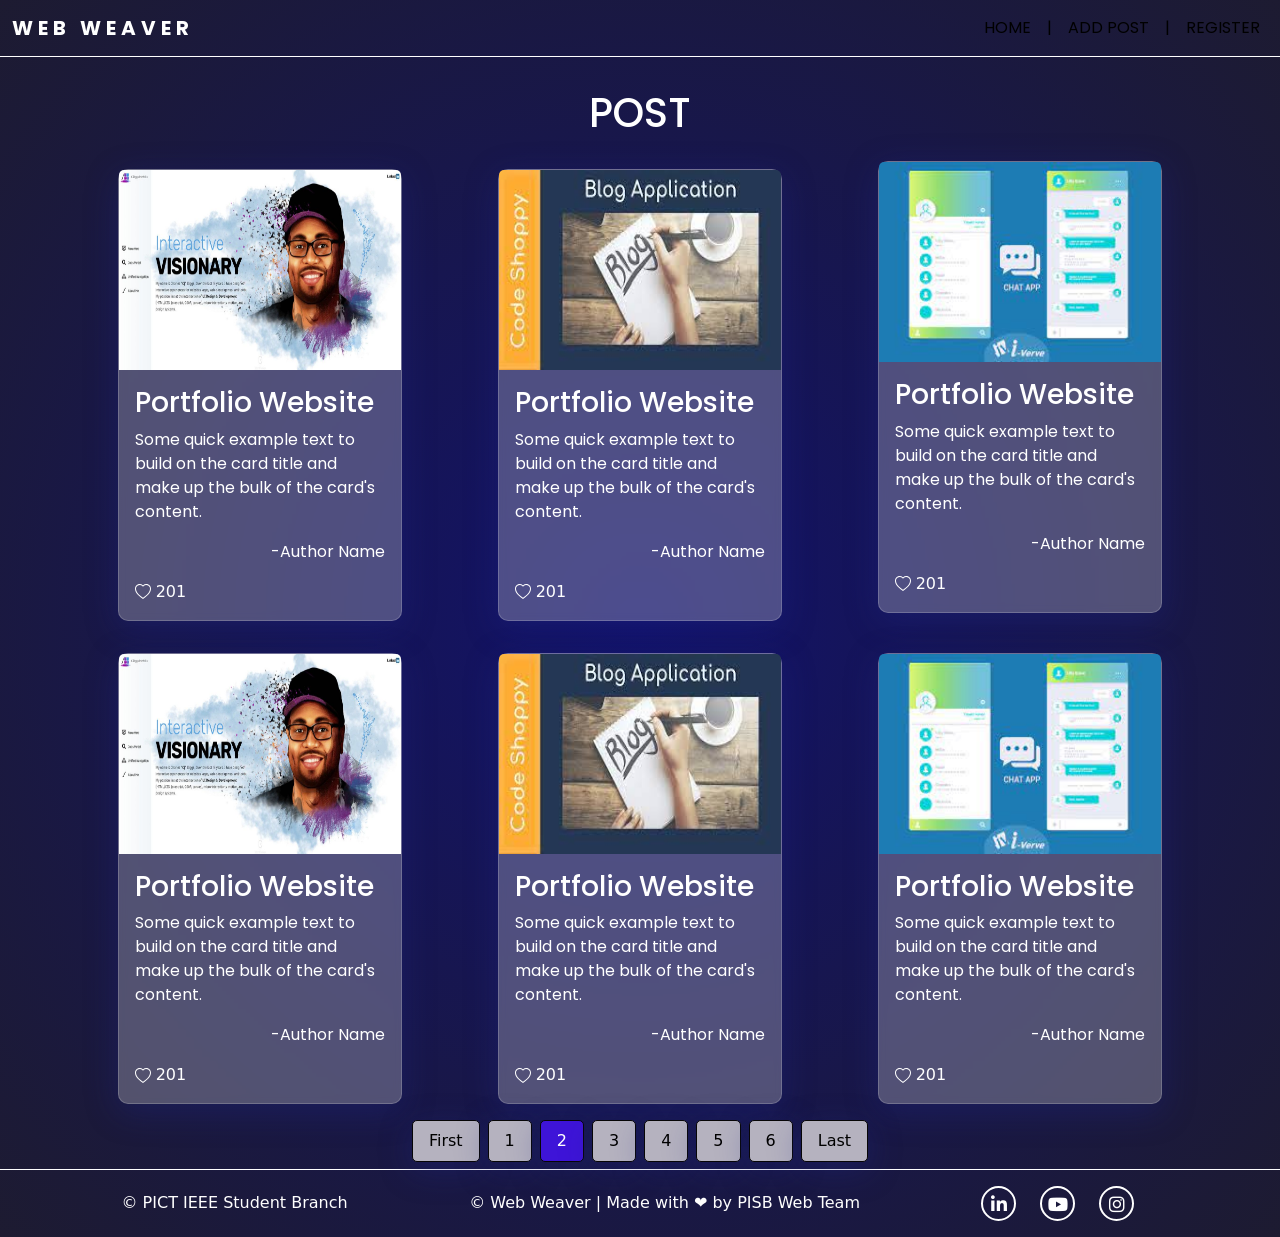
<file: posts.html>
<!doctype html>
<html lang="en">

<head>
    <meta charset="utf-8">
    <meta name="viewport" content="width=device-width, initial-scale=1">
    <link href="https://cdn.jsdelivr.net/npm/bootstrap@5.1.3/dist/css/bootstrap.min.css" rel="stylesheet"
        integrity="sha384-1BmE4kWBq78iYhFldvKuhfTAU6auU8tT94WrHftjDbrCEXSU1oBoqyl2QvZ6jIW3" crossorigin="anonymous">
    <link rel="stylesheet" href="/css/style.css">
    <link rel="stylesheet" href="/css/index.css">
    <link rel="stylesheet" href="https://cdnjs.cloudflare.com/ajax/libs/font-awesome/6.0.0-beta3/css/all.min.css" integrity="sha512-Fo3rlrZj/k7ujTnHg4CGR2D7kSs0v4LLanw2qksYuRlEzO+tcaEPQogQ0KaoGN26/zrn20ImR1DfuLWnOo7aBA==" crossorigin="anonymous" referrerpolicy="no-referrer" />

    <title>Web Weaver</title>
    <link rel="shortcut icon" type="image/png" href="images/pisb-favicon.png">
</head>

<body style="background-color:grey;">

    <!-- code for navbar -->
    <nav class="navbar navbar-expand-lg ">
        <div class="container-fluid">
            <a class="navbar-brand" href="#">WEB WEAVER</a>
            <button class="navbar-toggler" type="button" data-bs-toggle="collapse" data-bs-target="#navbarNav"
                aria-controls="navbarNav" aria-expanded="false" aria-label="Toggle navigation">
                <span class="fas fa-bars"></span>
            </button>
            <div class="collapse navbar-collapse" id="navbarNav">
                <ul class="navbar-nav ms-auto mb-2 mb-lg-0">
                    <li class="nav-item">
                      <a class="nav-link active" href="/index.html">HOME</a>
                    </li>
                    <li class="vline">
                      <a class="nav-link active" href="" >|<span class="sr-only"></span></a>
                    </li>
                    <li class="nav-item">
                        <a class="nav-link active" href="/addpost.html">ADD POST</a>
                    </li>
                    <li class="vline">
                      <a class="nav-link active" href="" >|<span class="sr-only"></span></a>
                    </li>
                    <li class="nav-item">
                        <a class="nav-link active" href="#">REGISTER</a>
                    </li>
                </ul>
            </div>
        </div>
    </nav>

    <!-- post -->
    <div class="conatiner-fluid">
        <br>
        <div class="d-flex justify-content-center m-2 post">
            <h1>POST</h1>
        </div>
        <div class="container">
            <div class="row">
                <div class="col-lg-4 col-md-6 col-sm-12 my-3">
                    <div class="col d-flex justify-content-center">
                        <div class="card w-75">
                            <img src="/images/web1.jpg" style="cursor: pointer" class="card-img-top" alt="..." onclick="window.location.href='https://mugdhamalpe.github.io/portfoliowebsite/'">
                            <div class="card-body">
                                <h3 class="card-title" style="cursor: pointer;" onclick="window.location.href='https://mugdhamalpe.github.io/portfoliowebsite/'">Portfolio Website</h3>
                                <p class="card-text">Some quick example text to build on the card title and make up the
                                    bulk of the card's content.</p>
                                <!-- <a href="#" class="btn btn-primary">Go somewhere</a> -->
                                <p class="text-end">-Author Name</p>
                                <svg xmlns="http://www.w3.org/2000/svg" width="16" height="16" fill="currentColor"
                                    class="bi bi-heart" viewBox="0 0 16 16">
                                    <path
                                        d="m8 2.748-.717-.737C5.6.281 2.514.878 1.4 3.053c-.523 1.023-.641 2.5.314 4.385.92 1.815 2.834 3.989 6.286 6.357 3.452-2.368 5.365-4.542 6.286-6.357.955-1.886.838-3.362.314-4.385C13.486.878 10.4.28 8.717 2.01L8 2.748zM8 15C-7.333 4.868 3.279-3.04 7.824 1.143c.06.055.119.112.176.171a3.12 3.12 0 0 1 .176-.17C12.72-3.042 23.333 4.867 8 15z" />
                                </svg>
                                <i class="bi bi-heart"></i>
                                <span>201</span>
                            </div>
                        </div>
                    </div>
                </div>
                <div class="col-lg-4 col-md-6 col-sm-12 my-3">
                    <div class="col d-flex justify-content-center">
                        <div class="card w-75">
                            <img src="/images/web2.jpg" class="card-img-top" alt="..." style="cursor: pointer" class="card-img-top" alt="..." onclick="window.location.href='https://mugdhamalpe.github.io/techno-start/'">
                            <div class="card-body">
                                <h3 class="card-title" style="cursor: pointer" class="card-img-top" alt="..." onclick="window.location.href='https://mugdhamalpe.github.io/techno-start/'">Portfolio Website</h3>
                                <p class="card-text">Some quick example text to build on the card title and make up the
                                    bulk of the card's content.</p>
                                <!-- <a href="#" class="btn btn-primary">Go somewhere</a> -->
                                <p class="text-end">-Author Name</p>
                                <svg xmlns="http://www.w3.org/2000/svg" width="16" height="16" fill="currentColor"
                                    class="bi bi-heart" viewBox="0 0 16 16">
                                    <path
                                        d="m8 2.748-.717-.737C5.6.281 2.514.878 1.4 3.053c-.523 1.023-.641 2.5.314 4.385.92 1.815 2.834 3.989 6.286 6.357 3.452-2.368 5.365-4.542 6.286-6.357.955-1.886.838-3.362.314-4.385C13.486.878 10.4.28 8.717 2.01L8 2.748zM8 15C-7.333 4.868 3.279-3.04 7.824 1.143c.06.055.119.112.176.171a3.12 3.12 0 0 1 .176-.17C12.72-3.042 23.333 4.867 8 15z" />
                                </svg>
                                <i class="bi bi-heart"></i>
                                <span>201</span>
                            </div>
                        </div>
                    </div>
                </div>
                <div class="col-lg-4 col-md-6 col-sm-12 my-2">
                    <div class="col d-flex justify-content-center">
                        <div class="card w-75">
                            <img src="/images/web3.jpg" class="card-img-top" alt="..." style="cursor: pointer" class="card-img-top" alt="..." onclick="window.location.href='https://mugdhamalpe.github.io/mycreations/'">
                            <div class="card-body">
                                <h3 class="card-title" style="cursor: pointer" class="card-img-top" alt="..." onclick="window.location.href='https://mugdhamalpe.github.io/mycreations/'">Portfolio Website</h3>
                                <p class="card-text">Some quick example text to build on the card title and make up the
                                    bulk of the card's content.</p>
                                <!-- <a href="#" class="btn btn-primary">Go somewhere</a> -->
                                <p class="text-end">-Author Name</p>
                                <svg xmlns="http://www.w3.org/2000/svg" width="16" height="16" fill="currentColor"
                                    class="bi bi-heart" viewBox="0 0 16 16">
                                    <path
                                        d="m8 2.748-.717-.737C5.6.281 2.514.878 1.4 3.053c-.523 1.023-.641 2.5.314 4.385.92 1.815 2.834 3.989 6.286 6.357 3.452-2.368 5.365-4.542 6.286-6.357.955-1.886.838-3.362.314-4.385C13.486.878 10.4.28 8.717 2.01L8 2.748zM8 15C-7.333 4.868 3.279-3.04 7.824 1.143c.06.055.119.112.176.171a3.12 3.12 0 0 1 .176-.17C12.72-3.042 23.333 4.867 8 15z" />
                                </svg>
                                <i class="bi bi-heart"></i>
                                <span>201</span>
                            </div>
                        </div>
                    </div>
                </div>
            <div class="col-lg-4 col-md-6 col-sm-12 my-3">
                <div class="col d-flex justify-content-center">
                    <div class="card w-75">
                        <img src="/images/web1.jpg" class="card-img-top" alt="..." style="cursor: pointer" class="card-img-top" alt="..." onclick="window.location.href='https://github.com/mugdhamalpe/SE_assignments'">
                        <div class="card-body">
                            <h3 class="card-title" style="cursor: pointer" class="card-img-top" alt="..." onclick="window.location.href='https://github.com/mugdhamalpe/SE_assignments'">Portfolio Website</h3>
                            <p class="card-text">Some quick example text to build on the card title and make up the
                                bulk of the card's content.</p>
                            <!-- <a href="#" class="btn btn-primary">Go somewhere</a> -->
                            <p class="text-end">-Author Name</p>
                            <svg xmlns="http://www.w3.org/2000/svg" width="16" height="16" fill="currentColor"
                                class="bi bi-heart" viewBox="0 0 16 16">
                                <path
                                    d="m8 2.748-.717-.737C5.6.281 2.514.878 1.4 3.053c-.523 1.023-.641 2.5.314 4.385.92 1.815 2.834 3.989 6.286 6.357 3.452-2.368 5.365-4.542 6.286-6.357.955-1.886.838-3.362.314-4.385C13.486.878 10.4.28 8.717 2.01L8 2.748zM8 15C-7.333 4.868 3.279-3.04 7.824 1.143c.06.055.119.112.176.171a3.12 3.12 0 0 1 .176-.17C12.72-3.042 23.333 4.867 8 15z" />
                            </svg>
                            <i class="bi bi-heart"></i>
                            <span>201</span>
                        </div>
                    </div>
                </div>
            </div>
            <div class="col-lg-4 col-md-6 col-sm-12 my-3">
                <div class="col d-flex justify-content-center">
                    <div class="card w-75">
                        <img src="/images/web2.jpg" class="card-img-top" alt="..." style="cursor: pointer" class="card-img-top" alt="..." onclick="window.location.href='https://github.com/mugdhamalpe/vuetifyjs-calendar'">
                        <div class="card-body">
                            <h3 class="card-title" style="cursor: pointer" class="card-img-top" alt="..." onclick="window.location.href='https://github.com/mugdhamalpe/vuetifyjs-calendar'">Portfolio Website</h3>
                            <p class="card-text">Some quick example text to build on the card title and make up the
                                bulk of the card's content.</p>
                            <!-- <a href="#" class="btn btn-primary">Go somewhere</a> -->
                            <p class="text-end">-Author Name</p>
                            <svg xmlns="http://www.w3.org/2000/svg" width="16" height="16" fill="currentColor"
                                class="bi bi-heart" viewBox="0 0 16 16">
                                <path
                                    d="m8 2.748-.717-.737C5.6.281 2.514.878 1.4 3.053c-.523 1.023-.641 2.5.314 4.385.92 1.815 2.834 3.989 6.286 6.357 3.452-2.368 5.365-4.542 6.286-6.357.955-1.886.838-3.362.314-4.385C13.486.878 10.4.28 8.717 2.01L8 2.748zM8 15C-7.333 4.868 3.279-3.04 7.824 1.143c.06.055.119.112.176.171a3.12 3.12 0 0 1 .176-.17C12.72-3.042 23.333 4.867 8 15z" />
                            </svg>
                            <i class="bi bi-heart"></i>
                            <span>201</span>
                        </div>
                    </div>
                </div>
            </div>
            <div class="col-lg-4 col-md-6 col-sm-12 my-3">
                <div class="col d-flex justify-content-center">
                    <div class="card w-75">
                        <img src="/images/web3.jpg" class="card-img-top" alt="..." style="cursor: pointer" class="card-img-top" alt="..." onclick="window.location.href='https://github.com/mugdhamalpe/react-social-auth'">
                        <div class="card-body">
                            <h3 class="card-title" style="cursor: pointer" class="card-img-top" alt="..." onclick="window.location.href='https://github.com/mugdhamalpe/react-social-auth'">Portfolio Website</h3>
                            <p class="card-text">Some quick example text to build on the card title and make up the
                                bulk of the card's content.</p>
                            <!-- <a href="#" class="btn btn-primary">Go somewhere</a> -->
                            <p class="text-end">-Author Name</p>
                            <svg xmlns="http://www.w3.org/2000/svg" width="16" height="16" fill="currentColor"
                                class="bi bi-heart" viewBox="0 0 16 16">
                                <path
                                    d="m8 2.748-.717-.737C5.6.281 2.514.878 1.4 3.053c-.523 1.023-.641 2.5.314 4.385.92 1.815 2.834 3.989 6.286 6.357 3.452-2.368 5.365-4.542 6.286-6.357.955-1.886.838-3.362.314-4.385C13.486.878 10.4.28 8.717 2.01L8 2.748zM8 15C-7.333 4.868 3.279-3.04 7.824 1.143c.06.055.119.112.176.171a3.12 3.12 0 0 1 .176-.17C12.72-3.042 23.333 4.867 8 15z" />
                            </svg>
                            <i class="bi bi-heart"></i>
                            <span>201</span>
                        </div>
                    </div>
                </div>
            </div>
        </div>
    </div>
    <div class="center">
        <div class="pagination">
        <a href="#" class="pages">First</a>
        <a href="#" class="pages">1</a>
        <a href="#" class="active pages">2</a>
        <a href="#" class="pages">3</a>
        <a href="#" class="pages">4</a>
        <a href="#" class="pages">5</a>
        <a href="#" class="pages">6</a>
        <a href="#" class="pages">Last</a>
        </div>
    </div>
    <footer>
        <div class="leftieee">
          © PICT IEEE Student Branch
        </div>
        <div class="middleieee">
          &copy; Web Weaver | Made with ❤️ by <a href="">PISB Web Team</a>
        </div>
        <div class="lastieee">
          <div class = "social-links">
    
            <a href = "#"><i class = "fab fa-linkedin-in"></i></a>
            <a href = "#"><i class = "fab fa-youtube"></i></a>
            <a href = "#"><i class = "fab fa-instagram"></i></a>
      
          </div>
        </div>
    
      </footer>
    <!-- Optional JavaScript; choose one of the two! -->

    <!-- Option 1: Bootstrap Bundle with Popper -->
    <script src="https://cdn.jsdelivr.net/npm/bootstrap@5.1.3/dist/js/bootstrap.bundle.min.js"
        integrity="sha384-ka7Sk0Gln4gmtz2MlQnikT1wXgYsOg+OMhuP+IlRH9sENBO0LRn5q+8nbTov4+1p"
        crossorigin="anonymous"></script>

    <!-- Option 2: Separate Popper and Bootstrap JS -->
    <!--
    <script src="https://cdn.jsdelivr.net/npm/@popperjs/core@2.10.2/dist/umd/popper.min.js" integrity="sha384-7+zCNj/IqJ95wo16oMtfsKbZ9ccEh31eOz1HGyDuCQ6wgnyJNSYdrPa03rtR1zdB" crossorigin="anonymous"></script>
    <script src="https://cdn.jsdelivr.net/npm/bootstrap@5.1.3/dist/js/bootstrap.min.js" integrity="sha384-QJHtvGhmr9XOIpI6YVutG+2QOK9T+ZnN4kzFN1RtK3zEFEIsxhlmWl5/YESvpZ13" crossorigin="anonymous"></script>
    -->
</body>

</html>
</file>
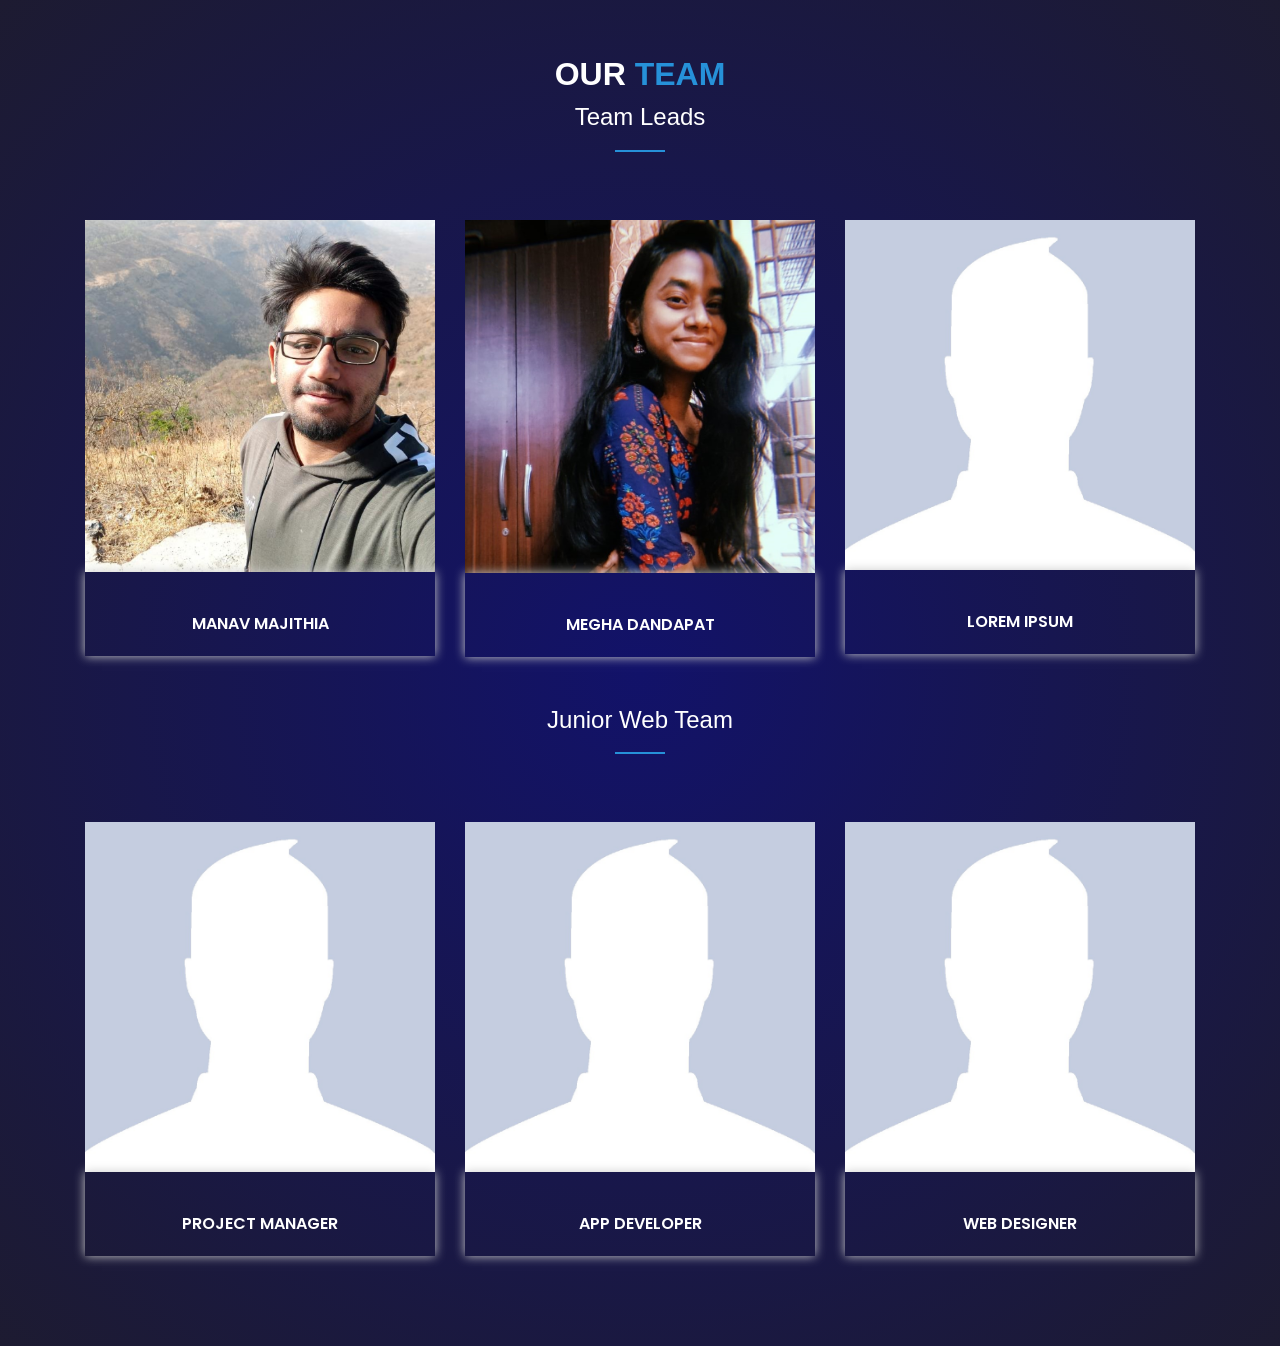
<file: webteam.html>
<!DOCTYPE html>
<html lang="en">
<head>
    <meta charset="UTF-8">
    <meta http-equiv="X-UA-Compatible" content="IE=edge">
    <meta name="viewport" content="width=device-width, initial-scale=1.0">
    <title>Web Weaver</title>
    <link rel="stylesheet" href="webteam.css">
    <link rel="stylesheet" href="https://maxcdn.bootstrapcdn.com/bootstrap/4.1.3/css/bootstrap.min.css">
    <link rel="stylesheet" href="https://demo.voidcoders.com/htmldemo/fitgear/main-files/assets/css/animate.css">
    <link rel="stylesheet" href="https://use.fontawesome.com/releases/v5.6.3/css/all.css">
</head>
<body>
    <section id="team" class="team-area">
        <div class="container">
            <div class="row">
                <div class="col-md-12">
                    <div class="site-heading text-center">
                        <h2>Our <span>Team</span></h2>
                        <h4>Team Leads</h4>
                    </div>
                </div>
            </div>
                <div class="row team-items">
                    <div class="col-md-4 single-item">
                        <div class="item">
                            <div class="thumb">
                                <img class="img-fluid" src="images/Manav Majithia.png" alt="Thumb">
                                <div class="overlay">
                                    <h4>Manav Majithia</h4>
                                    <div class="social">
                                        <ul>
                                            <li class="linkedin">
                                                <a href="#"><i class="fab fa-linkedin-in"></i></a>
                                            </li>
                                            <li class="github">
                                                <a href="#"><i class="fab fa-github"></i></a>
                                            </li>
                                        </ul>
                                    </div>
                                </div>
                            </div>
                            <div class="info">
                                <!-- <h4>Lorem Ipsum</h4> -->
                                <span>Manav Majithia</span>
                            </div>
                        </div>
                    </div>
                    <div class="col-md-4 single-item">
                        <div class="item">
                            <div class="thumb">
                                <img class="img-fluid" src="images/Megha Dandapat.jpeg" alt="Thumb">
                                <div class="overlay">
                                    <h4>Megha Dandapat</h4>
                                    <div class="social">
                                        <ul>
                                            <li class="linkedin">
                                                <a href="#"><i class="fab fa-linkedin-in"></i></a>
                                            </li>
                                            <li class="github">
                                                <a href="#"><i class="fab fa-github"></i></a>
                                            </li>
                                        </ul>
                                    </div>
                                </div>
                            </div>
                            <div class="info">
                                <!-- <h4>Lorem Ipsum</h4> -->
                                <span>Megha Dandapat</span>
                            </div>
                        </div>
                    </div>
                    <div class="col-md-4 single-item">
                        <div class="item">
                            <div class="thumb">
                                <img class="img-fluid" src="images/sample-profile.png" alt="Thumb">
                                <div class="overlay">
                                    <h4>Lorem Ipsum</h4>
                                    <div class="social">
                                        <ul>
                                            <li class="linkedin">
                                                <a href="#"><i class="fab fa-linkedin-in"></i></a>
                                            </li>
                                            <li class="github">
                                                <a href="#"><i class="fab fa-github"></i></a>
                                            </li>
                                        </ul>
                                    </div>
                                </div>
                            </div>
                            <div class="info">
                                <!-- <h4>Lorem Ipsum</h4> -->
                                <span>lorem ipsum</span>
                            </div>
                        </div>
                    </div>
                </div>
                <br>
            <div class="row">
                <div class="col-md-12">
                    <div class="site-heading text-center">
                        <h4>Junior Web Team</h4>
                    </div>
                </div>
            </div>

            <div class="row team-items">
                <div class="col-md-4 single-item">
                    <div class="item">
                        <div class="thumb">
                            <img class="img-fluid" src="images/sample-profile.png" alt="Thumb">
                            <div class="overlay">
                                <h4>Lorem Ipsum</h4>
                          
                                <div class="social">
                                    <ul>
                                        <li class="linkedin">
                                            <a href="#"><i class="fab fa-linkedin-in"></i></a>
                                        </li>
                                        <li class="github">
                                            <a href="#"><i class="fab fa-github"></i></a>
                                        </li>
                                        
                                    </ul>
                                </div>
                            </div>
                        </div>
                        <div class="info">

                            <!-- <h4>Lorem Ipsum</h4> -->
                            <span>Project Manager</span>
                        </div>
                    </div>
                </div>
                <div class="col-md-4 single-item">
                    <div class="item">
                        <div class="thumb">
                            <img class="img-fluid" src="images/sample-profile.png" alt="Thumb">
                            <div class="overlay">
                                <h4>Lorem Ipsum</h4>
                       
                                <div class="social">
                                    <ul>
                                        <li class="linkedin">
                                            <a href="#"><i class="fab fa-linkedin-in"></i></a>
                                        </li>
                                        <li class="github">
                                            <a href="#"><i class="fab fa-github"></i></a>
                                        </li>
                                        
                                    </ul>
                                </div>
                            </div>
                        </div>
                        <div class="info">

                            <!-- <h4>Lorem Ipsum</h4> -->
                            <span>App Developer</span>
                        </div>
                    </div>
                </div>
                <div class="col-md-4 single-item">
                    <div class="item">
                        <div class="thumb">
                            <img class="img-fluid" src="images/sample-profile.png" alt="Thumb">
                            <div class="overlay">
                                <h4>Lorem Ipsum</h4>
                           
                                <div class="social">
                                    <ul>
                                        <li class="linkedin">
                                            <a href="#"><i class="fab fa-linkedin-in"></i></a>
                                        </li>
                                        <li class="github">
                                            <a href="#"><i class="fab fa-github"></i></a>
                                        </li>
                                       
                                    </ul>
                                </div>
                            </div>
                        </div>
                        <div class="info">

                            <!-- <h4>Lorem Ipsum</h4> -->
                            <span>Web designer</span>
                        </div>
                    </div>
                </div>
            </div>
        </div>
    </section>
</body>
</html>
</file>
<file: css/style.css>
/*@import url('https://fonts.googleapis.com/css2?family=Oranienbaum&display=swap'); */
@import url("https://fonts.googleapis.com/css2?family=EB+Garamond&family=IBM+Plex+Serif&family=Lemonada:wght@300&family=Oranienbaum&display=swap");
@import url("https://fonts.googleapis.com/css2?family=EB+Garamond&family=IBM+Plex+Serif&family=Lemonada:wght@300&family=Poppins&display=swap");
@import url("https://fonts.googleapis.com/css2?family=EB+Garamond&family=IBM+Plex+Serif&family=Lemonada:wght@300&family=Merriweather:wght@300&family=Poppins&display=swap");
@import url("https://fonts.googleapis.com/css2?family=Bebas+Neue&display=swap");
@import url("https://fonts.googleapis.com/css2?family=Bebas+Neue&family=Playfair+Display&family=Secular+One&display=swap");
@import url("https://fonts.googleapis.com/css2?family=Bebas+Neue&family=Playfair+Display&family=Poppins:wght@300&family=Secular+One&display=swap");

body {
  background: #1b1b9d;
  background: radial-gradient(circle, #121269 0%, #1d1b31 100%);
}
body::-webkit-scrollbar {
  display: none;
}
h1 {
  font-family: "Poppins", sans-serif;
  color: white !important;
}
.w-75 {
  width: 80% !important;
}
.card {
  background: rgba(255, 255, 255, 0.25);
  box-shadow: 0 8px 32px 0 rgba(31, 38, 135, 0.37);
  backdrop-filter: blur(4px);
  -webkit-backdrop-filter: blur(4px);
  border-radius: 10px;
  border: 1px solid rgba(255, 255, 255, 0.18);
  color: white !important;
}
.card-title {
  font-family: "Poppins", sans-serif;
}
.fas{
 color: white;
}
.card-text {
  font-family: "Poppins", sans-serif;
}
.text-end {
  font-family: "Poppins", sans-serif;
}
a:hover {
  text-decoration: underline;
  font-weight: 1.3rem;
}

/* pagiantion */
.center {
  text-align: center;
}

.pagination {
  display: inline-block;
}

.pages{
  /* background-color: white; */
  background: rgb(187 184 196 / 97%);
  box-shadow: 0 8px 32px 0 rgba(31, 38, 135, 0.37);
  backdrop-filter: blur(4px);
  -webkit-backdrop-filter: blur(4px);
  border-radius: 5px;
  border: 1px solid rgb(255, 255, 255);
  /* color: white !important; */
}

.pagination a {
  color: black;
  float: left;
  padding: 8px 16px;
  text-decoration: none;
  transition: background-color .3s;
  border: 1px solid rgb(7, 6, 6);
  margin: 0 4px;
}

.pagination a.active {
  background-color: #3e14d8;
  color: white;
  /* border: 1px solid #4CAF50; */
}

.pagination a:hover:not(.active) {background-color: #ddd;}

@media (min-width: 576px) {
  .card-img-top {
    height: 400px;
  }
}
@media (min-width: 768px) {
  .card-img-top {
    height: 200px;
  }
}
@media (max-width: 768px) {
  .card-img-top {
    height: 300px;
  }
}
@media (max-width: 576px) {
  .card-img-top {
    height: 200px;
  }
  .container {
    padding-left: 0px;
  }
}
</file>
<file: css/index.css>
@import url("https://fonts.googleapis.com/css2?family=Poppins:wght@300&display=swap");
body::-webkit-scrollbar {
  display: none;
}
body {
  background: #1b1b9d;
  background: radial-gradient(circle, #121269 0%, #1d1b31 100%);
  /* background: rgb(6,1,79);
background: linear-gradient(90deg, rgba(6,1,79,1) 0%, rgba(9,9,121,1) 45%, rgba(0,57,85,1) 100%); */
}
.navbar {
  border-bottom: 1px solid white;
  color: white;
}
.navbar-brand {
  font-family: "Poppins", sans-serif;
  letter-spacing: 5px;
  color: white;
  font-weight: 700;
}
hr {
  background-color: white;
  width: 80%;
}

.nav-link {
  font-family: "Poppins", sans-serif;
  color: white;
  
}
.nav-link:hover,
.navbar-brand:hover {
  color: aqua;
}
.vline a:hover {
  color: white;
  text-shadow: none;
}

a,
a:hover {
  text-decoration: none;
  color: white;
}
.vline {
  cursor: copy;
}
/* footer */
footer {
  color: #fff;
  text-align: center;
  padding: 1rem 0;
  display: flex;
  flex-direction: row;
  justify-content: space-evenly;
  border-top: 1px solid white;
  /* height: 20px; */
}
footer .leftieee,
footer .middleieee {
  padding-top: 5px;
}
footer .social-links {
  display: flex;
  /* float: right; */
  justify-content: center;
  font-size: 18px;
  /* margin-bottom: 1.2rem; */
}
.social-links a {
  border: 2px solid #fff;
  color: #fff;
  display: block;
  width: 35px;
  height: 35px;
  display: flex;
  justify-content: center;
  align-items: center;
  border-radius: 50%;
  text-decoration: none;
  margin-right: 1.5rem;
  transition: all 0.5s ease;
}

.social-links a:hover {
  background: black;
  color: var(--exDark);
}

footer span {
  font-size: 16px;
}
footer span a {
  color: white;
  border: 1px white solid;
  padding: 5px;
  border-radius: 3px;
}
footer span a:hover {
  background-color: white;
  color: black;
}

.social-links a:hover {
  transform: rotate(0deg) skew(0deg) translate(0, -8px);
}
@-webkit-keyframes scale-up-hor-left {
  0% {
    -webkit-transform: scaleX(0.4);
    transform: scaleX(0.4);
    -webkit-transform-origin: 0% 0%;
    transform-origin: 0% 0%;
  }
  100% {
    -webkit-transform: scaleX(1);
    transform: scaleX(1);
    -webkit-transform-origin: 0% 0%;
    transform-origin: 0% 0%;
  }
}
@keyframes scale-up-hor-left {
  0% {
    -webkit-transform: scaleX(0.4);
    transform: scaleX(0.4);
    -webkit-transform-origin: 0% 0%;
    transform-origin: 0% 0%;
  }
  100% {
    -webkit-transform: scaleX(1);
    transform: scaleX(1);
    -webkit-transform-origin: 0% 0%;
    transform-origin: 0% 0%;
  }
}

@-webkit-keyframes rotate-hor-center {
  0% {
    -webkit-transform: rotateX(0);
    transform: rotateX(0);
  }
  100% {
    -webkit-transform: rotateX(-360deg);
    transform: rotateX(-360deg);
  }
}
@keyframes rotate-hor-center {
  0% {
    -webkit-transform: rotateX(0);
    transform: rotateX(0);
  }
  100% {
    -webkit-transform: rotateX(-360deg);
    transform: rotateX(-360deg);
  }
}
.hu__hu__ {
  animation: hu__hu__ infinite 2s ease-in-out;
}
@keyframes hu__hu__ {
  50% {
    transform: translateY(30px);
  }
}

@media (max-width: 991px) {
  .vline {
    display: none;
  }
}
@media (max-width: 600px) {
  footer {
    display: flex;
    flex-direction: column;
  }
}
</file>
<file: webteam.css>
@import url('https://fonts.googleapis.com/css2?family=Poppins:ital,wght@0,400;1,500&display=swap');

body {
    background: radial-gradient(circle, #121269 0%, #1d1b31 100%);
    font-family: 'Poppins', sans-serif;
}

h1, h2, h3, h4, h5, h6 {
}
section {
  padding: 60px 0;
}
a, a:hover, a:focus, a:active {
  text-decoration: none;
  outline: none;
}
ul {
  margin: 0;
  padding: 0;
  list-style: none;
}

.site-heading h2 {
display: block;
font-weight: 700;
margin-bottom: 10px;
text-transform: uppercase;
color: white;
}

.site-heading h2 span {
color: #2691D9;
}

.site-heading h4 {
display: inline-block;
padding-bottom: 20px;
position: relative;
color: white;
text-transform: capitalize;
z-index: 1;
}

.site-heading h4::before {
background: #2691D9 none repeat scroll 0 0;
bottom: 0;
content: "";
height: 2px;
left: 50%;
margin-left: -25px;
position: absolute;
width: 50px;
}

.site-heading h2 span {
color: #2691D9;
}

.site-heading {
margin-bottom: 60px;
overflow: hidden;
margin-top: -5px;
}

.team-area .single-item {
margin-bottom: 30px;
}

.team-area .item .thumb {
position: relative;
overflow: hidden;
z-index: 1;
}

.team-area .item .thumb::after {
background: #232323 none repeat scroll 0 0;
content: "";
height: 100%;
left: 0;
opacity: 0;
position: absolute;
top: 0;
transition: all 0.35s ease-in-out;
-webkit-transition: all 0.35s ease-in-out;
-moz-transition: all 0.35s ease-in-out;
-ms-transition: all 0.35s ease-in-out;
-o-transition: all 0.35s ease-in-out;
width: 100%;
}

.team-area .team-items .item:hover .thumb::after {
opacity: 0.7;
}

.team-area .item .thumb .overlay {
top: -100%;
left: 0;
padding: 20px;
position: absolute;
text-align: center;
-webkit-transition: all 0.35s ease-in-out;
-moz-transition: all 0.35s ease-in-out;
-ms-transition: all 0.35s ease-in-out;
-o-transition: all 0.35s ease-in-out;
transition: all 0.35s ease-in-out;
width: 100%;
z-index: 1;
}

.team-area .item:hover .thumb .overlay {
top: 50%;
transform: translate(-50%, -50%);
left: 50%;
}

.team-area .item .thumb .overlay p {
color: #ffffff;
}

.team-area .item .thumb .overlay h4 {
color: #ffffff;
display: inline-block;
position: relative;
text-transform: uppercase;
}

.team-area .item .thumb img {
-webkit-transition: all 0.35s ease-in-out;
-moz-transition: all 0.35s ease-in-out;
-ms-transition: all 0.35s ease-in-out;
-o-transition: all 0.35s ease-in-out;
transition: all 0.35s ease-in-out;
}

.team-area .item:hover .thumb img {
opacity: .6;
}

.team-area .item .thumb .social li {
display: inline-block;
}

.team-area .item .thumb .social li a {
-webkit-border-radius: 50%;
-moz-border-radius: 50%;
border-radius: 50%;
color: #ffffff;
display: inline-block;
height: 50px;
line-height: 40px;
margin: 0 2px;
text-align: center;
width: 50px;
}

.team-area .info {
background: transparent;
-moz-box-shadow: 0 0 10px #cccccc;
-webkit-box-shadow: 0 0 10px #cccccc;
-o-box-shadow: 0 0 10px #cccccc;
box-shadow: 0 0 10px #cccccc;
padding: 40px 20px 20px;
position: relative;
text-align: center;
z-index: 9;
}

.team-area .info .message {
height: 50px;
line-height: 40px;
margin-left: -25px;
margin-top: -25px;
position: absolute;
text-align: center;
top: 0;
width: 50px;
}

.team-area .info .message a {
background: #fff none repeat scroll 0 0;
-webkit-border-radius: 50%;
-moz-border-radius: 50%;
border-radius: 50%;
-moz-box-shadow: 0 0 5px #cccccc;
-webkit-box-shadow: 0 0 5px #cccccc;
-o-box-shadow: 0 0 5px #cccccc;
box-shadow: 0 0 5px #cccccc;
box-sizing: border-box;
color: #2691D9;
display: inline-block;
font-size: 20px;
height: 50px;
line-height: 50px;
width: 50px;
}

.team-area .info .message a i {
font-weight: 500;
}

.team-area .info h4 {
font-weight: 600;

text-transform: capitalize;
}

.team-area .info span {
color: white;
font-family: "Poppins",sans-serif;
font-weight: 600;
text-transform: uppercase;
}

.team-area .social li.linkedin a {
background-color: #00b6f1;
font-size: 25px;
padding: 5px;
}

.team-area .social li.github a {
background-color: black;
font-size: 25px;
padding: 5px;
}

.team-area .social li.facebook a {
background-color: #3b5998;
}

.team-area .social li.google-plus a {
background-color: #df4a32;
}

.team-area .social li.vimeo a {
background-color: #1ab7ea;
}

.team-area .social li.instagram a {
background-color: #cd486b;
}
</file>
